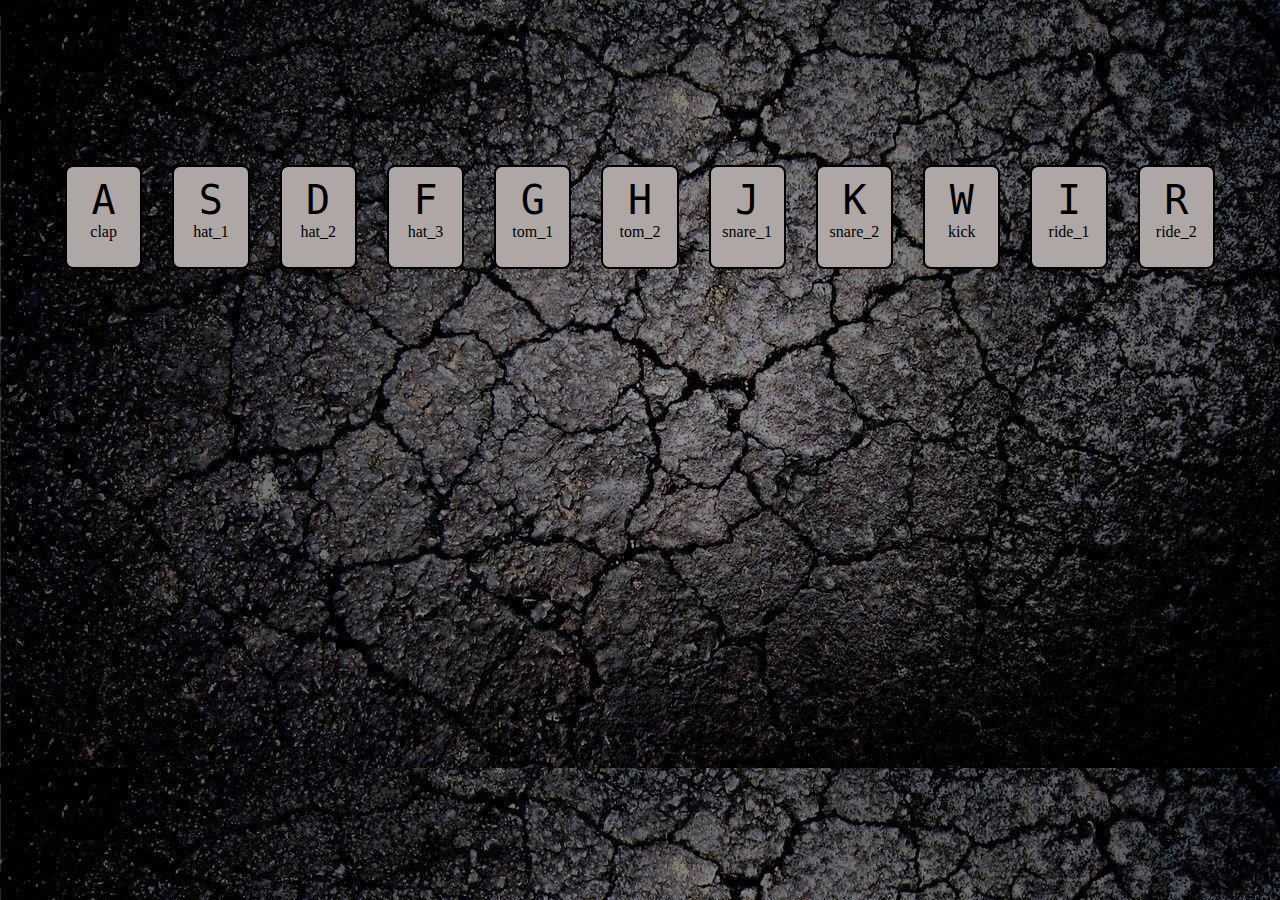
<file: drum/index.html>
<!DOCTYPE html>
<html lang="en">
<head>
    <meta charset="UTF-8">
    <meta name="viewport" content="width=device-width, initial-scale=1.0">
    <title>Document</title>
    <link rel="stylesheet" href="style.css">
</head>
<body>
    <div class="keys">
        <div data-key="65" class="key">
            <kbd>A</kbd>
            <span class="sound">clap</span>
        </div>
        <div data-key="83" class="key">
            <kbd>S</kbd>
            <span class="sound">hat_1</span>
        </div>
        <div data-key="68" class="key">
            <kbd>D</kbd>
            <span class="sound">hat_2</span>
        </div>
        <div data-key="70" class="key">
            <kbd>F</kbd>
            <span class="sound">hat_3</span>
        </div>
        <div data-key="71" class="key">
            <kbd>G</kbd>
            <span class="sound">tom_1</span>
        </div>
        <div data-key="72" class="key">
            <kbd>H</kbd>
            <span class="sound">tom_2</span>
        </div>
        <div data-key="74" class="key">
            <kbd>J</kbd>
            <span class="sound">snare_1</span></div>
        <div data-key="75" class="key">
            <kbd>K</kbd>
            <span class="sound">snare_2</span>
        </div>
        <div data-key="87" class="key">
            <kbd>W</kbd>
            <span class="sound">kick</span>
        </div>
        <div data-key="73" class="key">
            <kbd>I</kbd>
            <span class="sound">ride_1</span>
        </div>
        <div data-key="82" class="key">
            <kbd>R</kbd>
            <span class="sound">ride_2</span>
        </div>
    </div>

    <audio data-key="65" src="audio/Claps/thickclap.wav"></audio>
    <audio data-key="83" src="audio/Hats/909-squoosh-hat.wav"></audio>
    <audio data-key="68" src="audio/Hats/bigopenhh.wav"></audio>
    <audio data-key="70" src="audio/Hats/hard_ohh.wav"></audio>
    <audio data-key="71" src="audio/Toms/lotom.wav"></audio>
    <audio data-key="72" src="audio/Toms/medetom.wav"></audio>
    <audio data-key="74" src="audio/Snares/brass-sd-soft.wav"></audio>
    <audio data-key="75" src="audio/Snares/brass-sd.wav"></audio>
    <audio data-key="87" src="audio/Kicks/bunchakiks18.wav"></audio>
    <audio data-key="73" src="audio/Rides/longhiride.wav"></audio>
    <audio data-key="82" src="audio/Rides/RIDE4B.wav"></audio>

    <script src="app.js"></script>
</body>
</html>
</file>
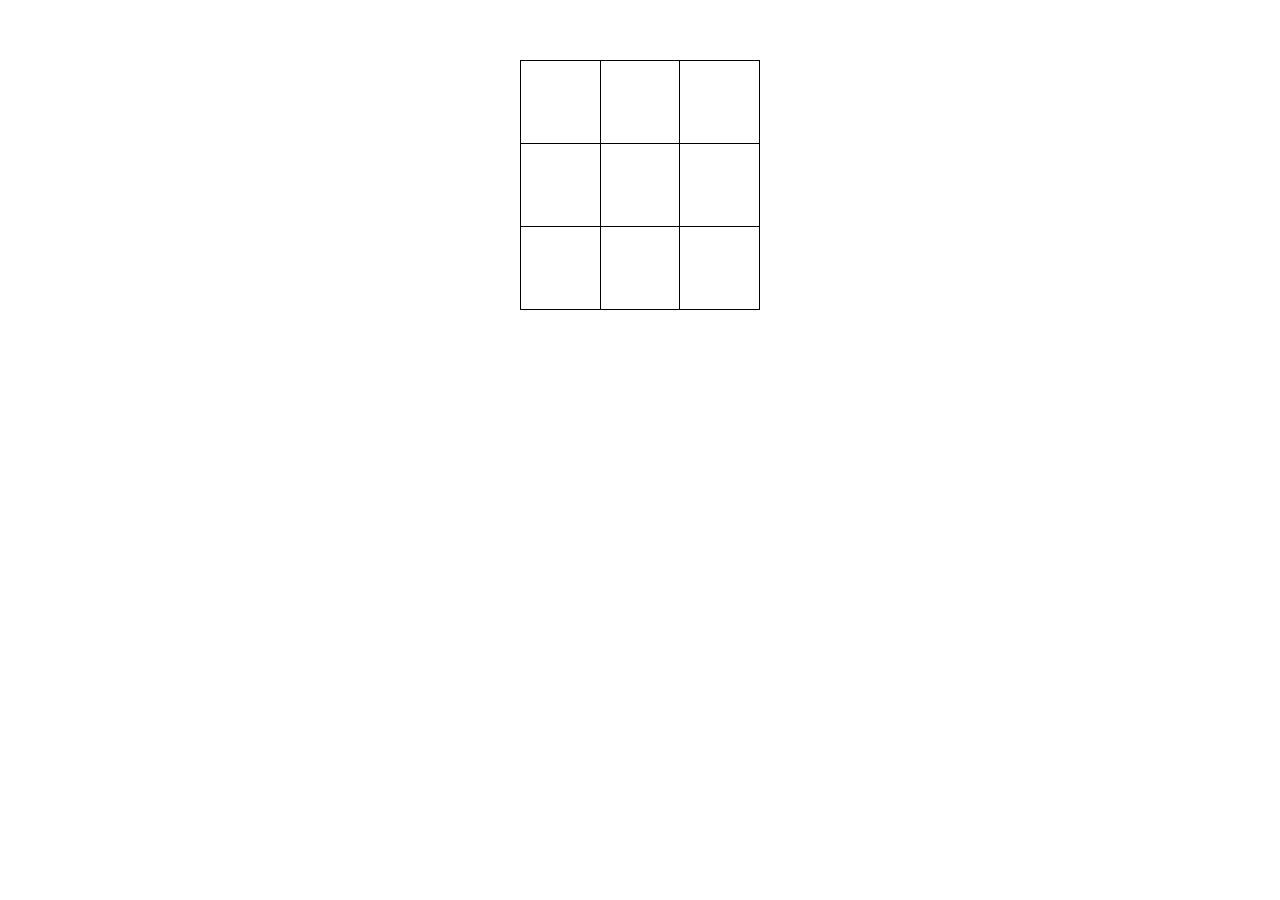
<file: крестики-нолики_ES5/index.html>
<!DOCTYPE html>
<html lang="en">
<head>
    <meta charset="UTF-8">
    <meta name="viewport" content="width=device-width, initial-scale=1.0">
    <title>Document</title>
    <link rel="stylesheet" href="style.css">
</head>
<body>
    <table id="game"></table>
    <script src="app.js"></script>
</body>
</html>
</file>
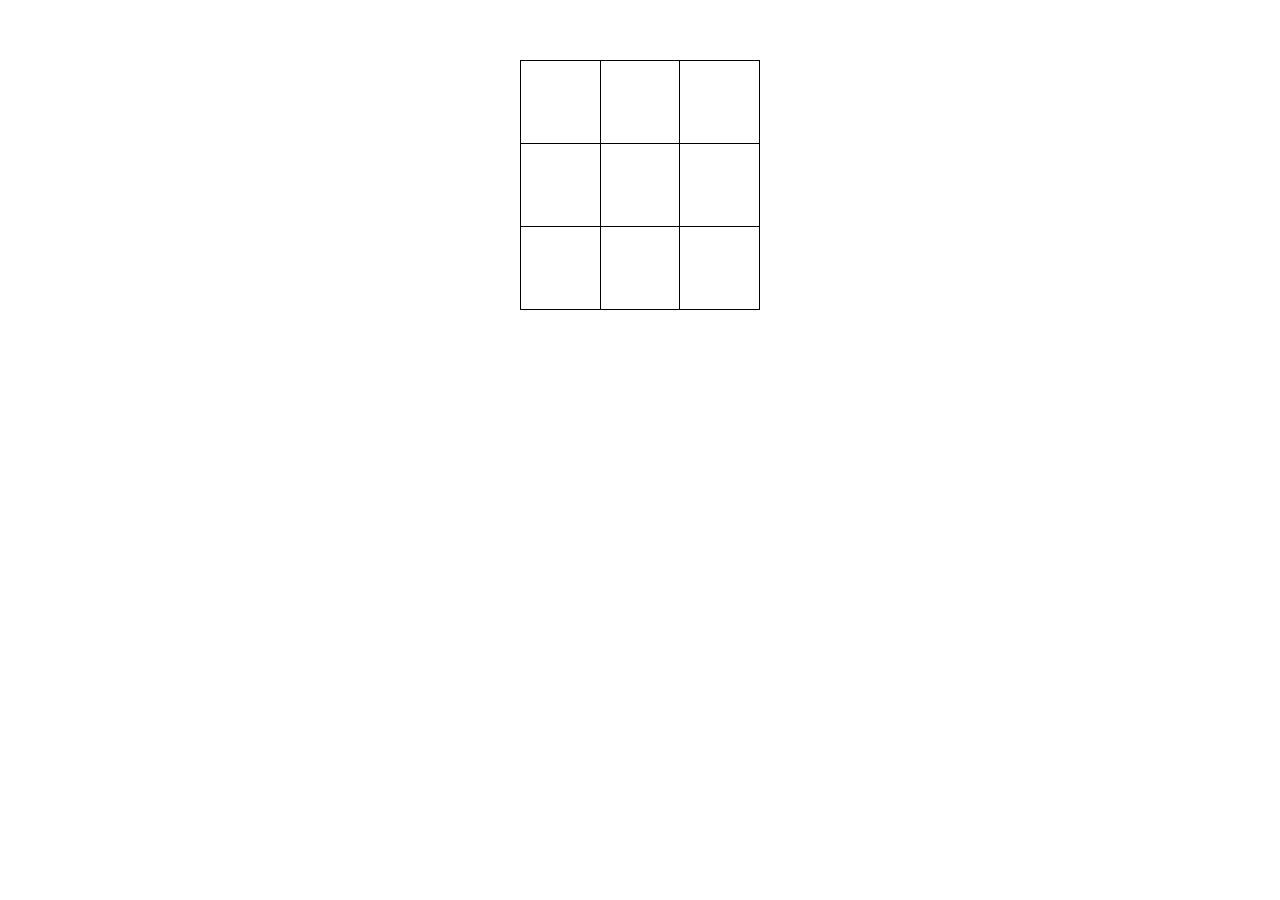
<file: крестики-нолики_ES6/index.html>
<!DOCTYPE html>
<html lang="en">
<head>
    <meta charset="UTF-8">
    <meta name="viewport" content="width=device-width, initial-scale=1.0">
    <title>Document</title>
    <link rel="stylesheet" href="style.css">
</head>
<body>
    <table id="game"></table>
    
    <script src="src/Game.js"></script>
    <script src="src/Board.js"></script>
    <script src="src/Status.js"></script>
    <script src="src/Main.js"></script>
</body>
</html>
</file>
<file: drum/style.css>
* {
    margin: 0;
    padding: 0;
}

body {
    background-image: url('img/wp1865379.jpg');
}

.keys {
    margin: 150px 50px;
    display: flex;
    flex-direction: row;
}

.key {
    padding-top: 10px;
    border: 2px solid black;
    border-radius: 8px;
    text-align: center;
    width: 90px;
    height: 90px;
    background-color: rgb(175, 166, 166);
    transition: all 0.09s ease-in-out;
    margin: 15px;
    z-index: 10;
}

kbd {
    display: block;
    font-size: 40px;
}

.playing {
    transform: scale(1.1);
    border: 2px solid #8a0d0d;
    box-shadow: 0 0 10px #8a0d0d;
}
</file>
<file: крестики-нолики_ES5/style.css>
#game {
    width: 240px;
    margin: 60px auto;
    border-collapse: collapse;
}

#game td {
    width: 80px;
    height: 80px;
    border: 1px solid black;
    text-align: center;
}
</file>
<file: крестики-нолики_ES6/style.css>
#game {
    width: 240px;
    margin: 60px auto;
    border-collapse: collapse;
}

#game td {
    width: 80px;
    height: 80px;
    border: 1px solid black;
    text-align: center;
}
</file>
